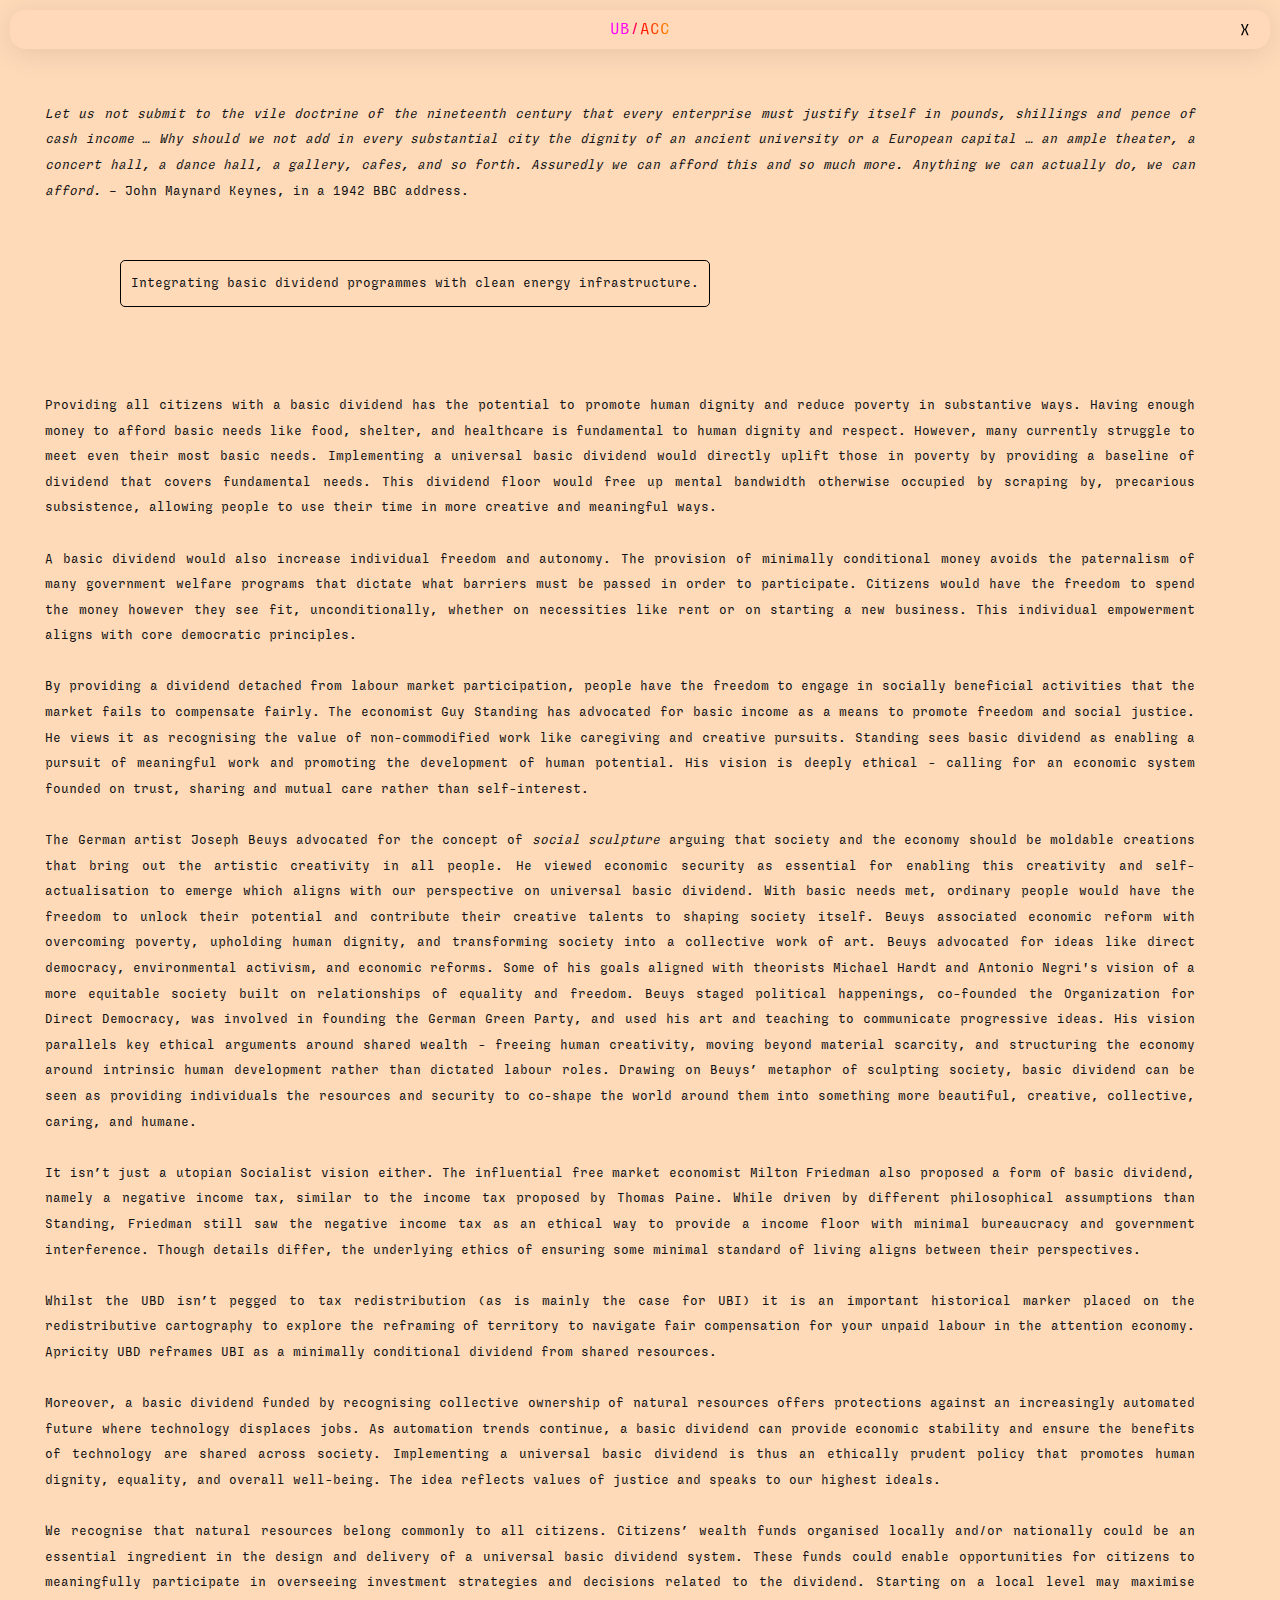
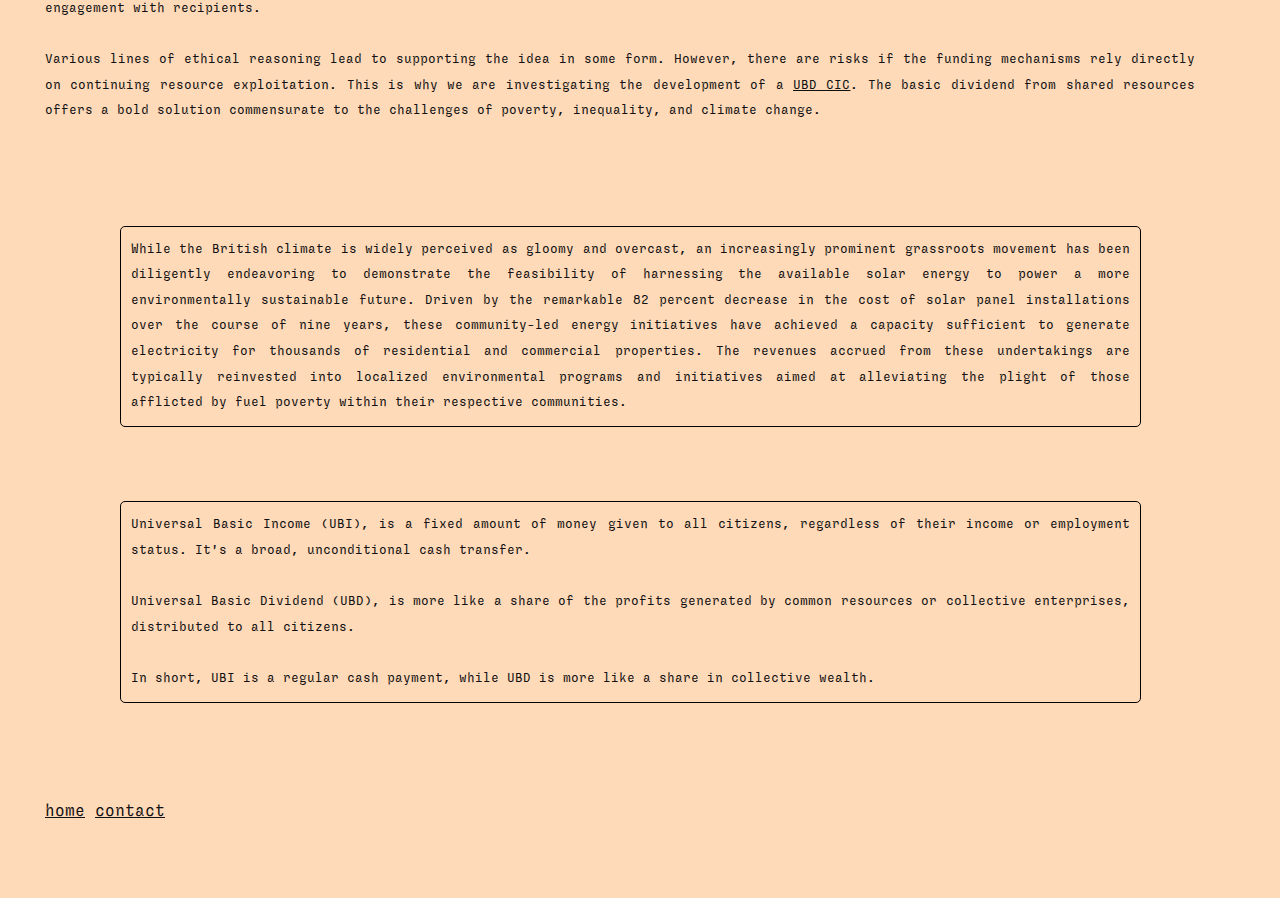
<file: about.html>
<!DOCTYPE html>
<html lang="en">
<head>
  <meta charset="UTF-8">
  <meta name="viewport" content="width=device-width, initial-scale=1.0">
  <title>ABOUT</title>
  <link rel="stylesheet" href="style.css">
</head>
<body>
  <div id="blur" class="banner2"><a class="text-element textGrade" href="index.html" style="text-decoration: none;">UB/ACC</a>
        <span class="close-btn" onclick="closeBanner()">X</span>
</div>
<body style="padding: 0px;">

   <p class="padded-paragraph text-element justified-text"><i>Let us not submit to the vile doctrine of the nineteenth century that 
     every enterprise must justify itself in pounds, shillings and pence of cash income … Why should we not add in every substantial 
     city the dignity of an ancient university or a European capital … an ample theater, a concert hall, a dance hall, a gallery, cafes, 
     and so forth. Assuredly we can afford this and so much more. Anything we can actually do, we can afford.</i> – John Maynard Keynes, in a 1942 BBC address.</p>
   
  <div class="padded-paragraph3">
   <p class="text-element text-border justified-text">Integrating basic dividend programmes with clean energy infrastructure.</p>
     </div>

  <section>
    <p class="padded-paragraph text-element justified-text">Providing all citizens with a basic dividend has the 
      potential to promote human dignity and reduce poverty in substantive ways. Having enough 
      money to afford basic needs like food, shelter, and healthcare is fundamental to human dignity 
      and respect. However, many currently struggle to meet even their most basic needs. 
      Implementing a universal basic dividend would directly uplift those in poverty by providing 
      a baseline of dividend that covers fundamental needs. This dividend floor would free up mental 
      bandwidth otherwise occupied by scraping by, precarious subsistence, allowing people to use 
      their time in more creative and meaningful ways. 
<br>
      <br>
A basic dividend would also increase individual freedom and autonomy. The provision of minimally 
      conditional money avoids the paternalism of many government welfare programs that dictate 
      what barriers must be passed in order to participate. Citizens would have the freedom to 
      spend the money however they see fit, unconditionally, whether on necessities like rent or 
      on starting a new business. This individual empowerment aligns with core democratic principles.
      <br>
       <br>
By providing a dividend detached from labour market participation, people have the freedom to engage 
      in socially beneficial activities that the market fails to compensate fairly. The economist 
      Guy Standing has advocated for basic income as a means to promote freedom and social justice. 
      He views it as recognising the value of non-commodified work like caregiving and creative pursuits. 
      Standing sees basic dividend as enabling a pursuit of meaningful work and promoting the development of human potential. 
      His vision is deeply ethical - calling for an economic system founded on trust, sharing and mutual 
      care rather than self-interest.
<br>
       <br>
The German artist Joseph Beuys advocated for the concept of <i>social sculpture</i> arguing that society 
      and the economy should be moldable creations that bring out the artistic creativity in all 
      people. He viewed economic security as essential for enabling this creativity and 
      self-actualisation to emerge which aligns with our perspective on universal basic dividend. 
      With basic needs met, ordinary people would have the freedom to unlock their potential and 
      contribute their creative talents to shaping society itself. Beuys associated economic 
      reform with overcoming poverty, upholding human dignity, and transforming society into a 
      collective work of art. Beuys advocated for ideas like direct democracy, environmental 
      activism, and economic reforms. Some of his goals aligned with theorists Michael Hardt and 
      Antonio Negri's vision of a more equitable society built on relationships of equality and 
      freedom. Beuys staged political happenings, co-founded the Organization for Direct Democracy, 
      was involved in founding the German Green Party, and used his art and teaching to communicate 
      progressive ideas. His vision parallels key ethical arguments around shared wealth - freeing 
      human creativity, moving beyond material scarcity, and structuring the economy around 
      intrinsic human development rather than dictated labour roles. Drawing on Beuys’ metaphor of 
      sculpting society, basic dividend can be seen as providing individuals the resources and 
      security to co-shape the world around them into something more beautiful, creative, 
      collective, caring, and humane.
<br>
       <br>
It isn’t just a utopian Socialist vision either. The influential free market economist Milton 
      Friedman also proposed a form of basic dividend, namely a negative income tax, similar to 
      the income tax proposed by Thomas Paine. While driven by different philosophical assumptions 
      than Standing, Friedman still saw the negative income tax as an ethical way to provide a 
      income floor with minimal bureaucracy and government interference. Though details differ, 
      the underlying ethics of ensuring some minimal standard of living aligns between their 
      perspectives.
      <br>
       <br>
Whilst the UBD isn’t pegged to tax redistribution (as is mainly the case for UBI) it is an 
      important 
      historical marker placed on the redistributive cartography to explore the reframing of 
      territory to navigate fair compensation for your unpaid labour in the attention economy. 
      Apricity UBD reframes UBI as a minimally conditional dividend from shared resources.
<br>
       <br>
Moreover, a basic dividend funded by recognising collective ownership of natural resources 
      offers protections against an increasingly automated future where technology displaces 
      jobs. As automation trends continue, a basic dividend can provide economic stability and 
      ensure the benefits of technology are shared across society. Implementing a universal 
      basic dividend is thus an ethically prudent policy that promotes human dignity, equality, 
      and overall well-being. The idea reflects values of justice and speaks to our highest ideals.
<br>
       <br>
We recognise that natural resources belong commonly to all citizens. 
      Citizens’ wealth funds organised locally and/or nationally could be an essential 
      ingredient in the design and delivery of a universal basic dividend system. These funds 
      could enable opportunities for citizens to meaningfully participate in overseeing investment 
      strategies and decisions related to the dividend. Starting on a local level may maximise 
      engagement with recipients. 
<br>
       <br>
Various lines of ethical reasoning lead to supporting the idea in some form. However, 
      there are risks if the funding mechanisms rely directly on continuing resource 
      exploitation. This is why we are investigating the development of a <a href="ubd.html">UBD CIC</a>. 
      The basic dividend from shared resources offers a bold solution commensurate to the challenges of poverty, 
      inequality, and climate change.</p>
  </section>
  <br>
   <div class="container padded-paragraph3">
  <div> <p class="text-element text-border justified-text">While the British climate is widely perceived as gloomy and overcast, 
    an increasingly prominent grassroots movement has been diligently endeavoring to demonstrate the feasibility of harnessing the 
    available solar energy to power a more environmentally sustainable future. Driven by the remarkable 82 percent decrease in the 
    cost of solar panel installations over the course of nine years, these community-led energy initiatives have achieved a capacity 
    sufficient to generate electricity for thousands of residential and commercial properties. The revenues accrued from these undertakings 
    are typically reinvested into localized environmental programs and initiatives aimed at alleviating the plight of those afflicted by 
    fuel poverty within their respective communities.</p>
     </div>
</div>
  <br>
<div class="container padded-paragraph3">
  <div><p class="text-element text-border justified-text">Universal Basic Income (UBI), is a fixed amount of money given to all citizens, 
    regardless of their income or employment status. It's a broad, unconditional cash transfer.
<br>
    <br>
Universal Basic Dividend (UBD), is more like a share of the profits generated by common resources or collective enterprises, 
    distributed to all citizens.
<br>
    <br>
In short, UBI is a regular cash payment, while UBD is more like a share in collective wealth.</p>
  </div>
</div>
<br>
<br>
<br>
     <div class="padded-paragraph2 text-element1">
       <a href="index.html">home</a>
       <a href="contact.html">contact</a>
  </div>
  <br>
  <br>
  <br>
</body>
  <script>
  const closeBtn = document.querySelector('.close-btn');
  closeBtn.addEventListener('click', function() {
    const banner = document.querySelector('.banner2');
    banner.style.display = 'none'; // Hides the banner
  });
</script>
</html>
</file>
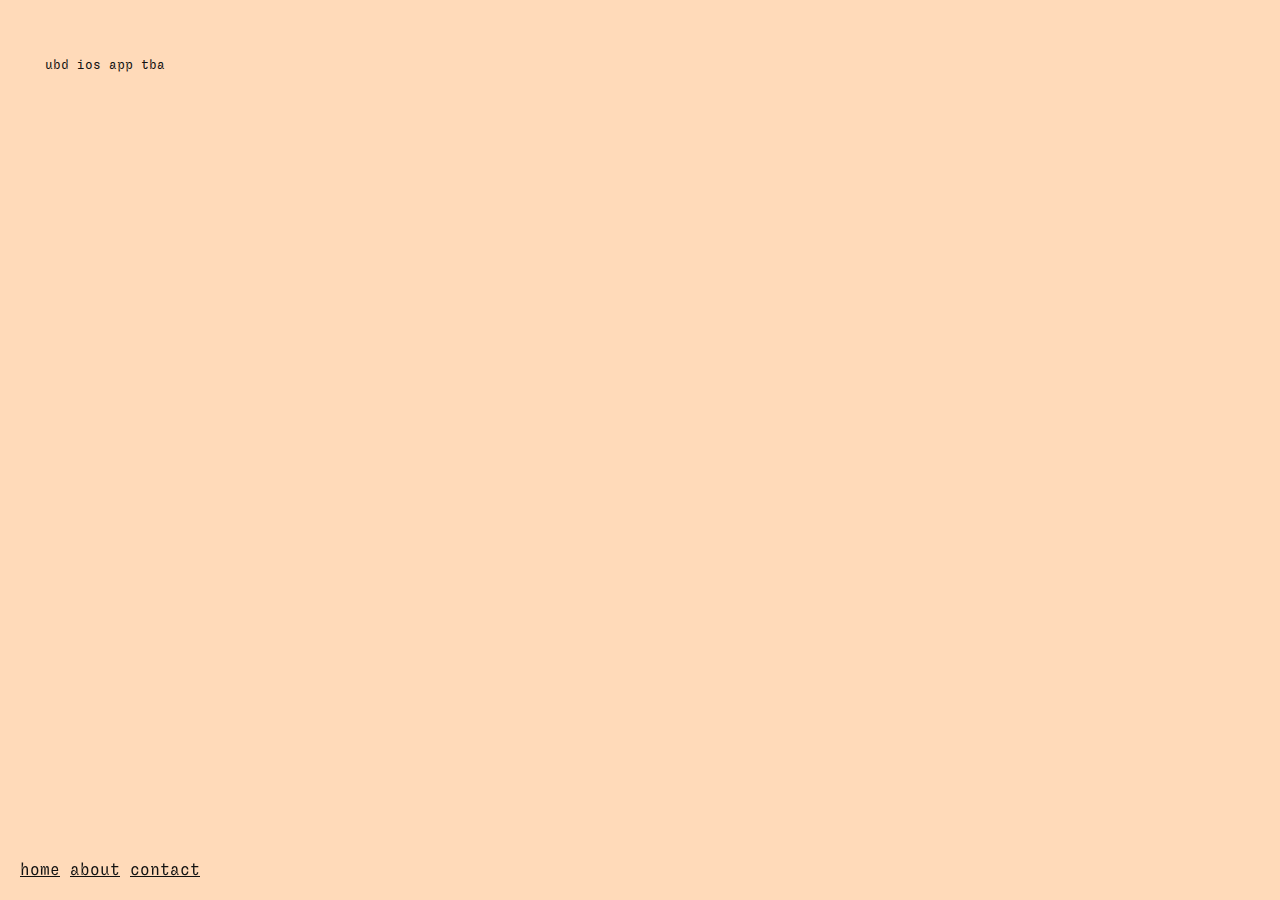
<file: ubd.html>
<!DOCTYPE html>
<html lang="en">
<head>
  <meta charset="UTF-8">
  <meta name="viewport" content="width=device-width, initial-scale=1.0">
  <title>CONTACT</title>
  <link rel="stylesheet" href="style.css">
</head>
<body>
<body style="padding: 0px;">
  
  <section class="padded-paragraph text-element">
    <p>ubd ios app tba</p>
  </section>

     <nav class="bottom-left padded-paragraph2 text-element1">
    <a href="index.html">home</a>
    <a href="about.html">about</a>
    <a href="contact.html">contact</a>
  </nav>
</body>
</html>
</file>
<file: style.css>
body {
  font-family: Sligoil-Micro;
  color: #111111;
  margin: 0; /* Remove default margin */
  padding: 0px;
  width: 100%;
  height: 100%;
  overflow: auto;
  background: peachpuff;
}

h1 {
  color: #111111;
  text-align: left;
  font-weight: lighter;
  font-size: 2em; /* Increase heading size */
  margin-bottom: 20px; /* Add space after heading */
}

p {
  color: #111111;
  font-weight: lighter;
  font-size: 0.8em; /* Increase heading size */
  line-height: 2; /* Increase line spacing */
}

a {
 
  color: #111111;
  font-weight: lighter;
  font-size:  1em; /* Increase heading size */
  line-height: 1.1; /* Increase line spacing */
}

section {
  margin-bottom: 40px; /* Add space between sections */
}

h2 {
  color: #111111;
  text-align: left;
  font-weight: lighter;
  font-size: 3em; /* Increase section heading size */
  margin-bottom: 10px; /* Add space after section heading */
}

ul {
  list-style: none; /* Remove default bullet points */
  font-weight: lighter;
  font-size: 0.8em; /* Increase section heading size */
  padding: 0; /* Remove default padding */
  margin: 0; /* Remove default margin */
}

li {
  font-weight: lighter;
  font-size: 0.8em; /* Increase section heading size */
  margin-bottom: 10px; /* Add space between list items */
}

@font-face {
  font-family: 'Sligoil-Micro';
  src: url('Sligoil-Micro.woff') format('woff');
}

.padded-paragraph {
  padding-top: 40px;
  padding-right: 85px;
  padding-bottom: 20px;
  padding-left: 45px;
}

.padded-paragraph2 {
  padding-top: 10px;
  padding-right: 85px;
  padding-bottom: 20px;
  padding-left: 45px;
}

.column-container {
    display: flex;
    /* Other styles for the container */
}

.svg-container {
    flex: 1; /* Both elements share the available space equally */
    padding-right: 70px;
    padding-bottom: 20px;
    padding-left: 0px;
  

    /* Other styles for padding, etc. */
}


.helios {
  display: flex;
  justify-content: flex-end;
}

/* Smaller padding for screens narrower than 768px (common breakpoint for mobile devices) */
@media (max-width: 768px) {
  .padded-paragraph {
  padding-top: 40px;
  padding-right: 20px;
  padding-bottom: 20px;
  padding-left: 20px;
  }
}

@media (max-width: 768px) {
  .padded-paragraph2 {
  padding-top: 10px;
  padding-right: 20px;
  padding-bottom: 10px;
  padding-left: 20px;
  }
}

/* Larger font size for screens narrower than 768px */
@media (max-width: 768px) {
  .text-element {
    font-size: 1.1em; /* Larger font size for mobile */
  }
}

@media (max-width: 768px) {
  .text-element1 {
    font-size: 2em; /* Larger font size for mobile */
  }
}

 .text-element3 {
    font-size: 2em; 
    text-align: center;
  }

@media (max-width: 768px) {
  .text-element3 {
    font-size: 4.5em; 
    text-align: center;
  }
}

.text-element2 {
    color: peachpuff;
    font-size: 2em; 
    text-align: center;
  }

@media (max-width: 768px) {
  .text-element2 {
    color: peachpuff;
    font-size: 4em; 
    text-align: center;
  }
}

.text-element4 {
    color: peachpuff;
    font-size: 6em; 
    text-align: center;
  }

@media (max-width: 768px) {
  .text-element4 {
    color: peachpuff;
    font-size: 3em; 
    text-align: center;
  }
}
.text-border {
  display: inline-block;
  border: 1px solid black; /* Thin black border with 1px thickness */
  padding: 10px; /* Padding around the text */
  border-radius: 5px; /* Rounded corners with a radius of 5px */
  width: auto; /* Adjust based on content size */
  max-width: 90%; /* Prevents the box from getting too wide */
  min-width: 200px;
}

.text-border2 {
  display: inline-block;
  border: 1px solid black; /* Thin black border with 1px thickness */
  padding: 10px; /* Padding around the text */
  border-radius: 5px; /* Rounded corners with a radius of 5px */
  width: auto; /* Adjust based on content size */
  max-width: 90%; /* Prevents the box from getting too wide */
  min-width: 100px;
}
.container {
 
  justify-content: center;
  align-items: center;

}

/* Smaller padding for screens narrower than 768px (common breakpoint for mobile devices) */
@media (max-width: 768px) {
  .container {

  justify-content: center;
  align-items: center;

  }
}

.padded-paragraph3 {
  padding-top: 10px;
  padding-right: 50px;
  padding-bottom: 20px;
  padding-left: 120px;
}

@media (max-width: 768px) {
  .padded-paragraph3 {
  padding-top: 10px;
  padding-right: 10px;
  padding-bottom: 20px;
  padding-left: 40px;
  }
}

.padded-paragraph4 {
  padding-top: 50px;
  padding-right: 50px;
  padding-bottom: 10px;
  padding-left: 150px;
}

.footer{     
  background: peachpuff;
     position: sticky; 
     bottom: 0;
  text-align: center;
}

.justified-text {
  text-align: justify;
}

.banner {
  background-image: url("noise.png");  
  background-repeat: no-repeat;  
  background-position: center;  
  background-size: cover;  

}

.ubi {
  background-image: url("Frame 38.png");  
  background-position: center;  
  background-size: 50%;  

}

#blur { /* Replace with your element's ID or class */
    background: rgba(255, 218, 185, 0.1);
    border-radius: 16px;
    box-shadow: 0 4px 30px rgba(0, 0, 0, 0.1);
    backdrop-filter: blur(2px);
    -webkit-backdrop-filter: blur(2px);
    padding: 10px; /* Adjust padding as needed */
    margin: 10px;  /* Adjust margin as needed */
   /* display: inline-block;; /* Enable flexbox layout */

}

@media (max-width: 768px) {
#blur { /* Replace with your element's ID or class */
    background: rgba(255, 218, 185, 0.1);
    border-radius: 16px;
    box-shadow: 0 4px 30px rgba(0, 0, 0, 0.1);
    backdrop-filter: blur(2px);
    -webkit-backdrop-filter: blur(2px);
    padding: 10px; /* Adjust padding as needed */
    margin: 5px;  /* Adjust margin as needed */
   /* display: inline-block;; /* Enable flexbox layout */
}
}


.padded-paragraph5 {
  padding-top: 10px;
  padding-right: 250px;
  padding-bottom: 20px;
  padding-left: 250px;

}

@media (max-width: 768px) {
  .padded-paragraph5 {
  padding-top: 10px;
  padding-right: 20px;
  padding-bottom: 20px;
  padding-left: 20px;
 
  }
}

.padded-paragraph6 {
  padding-top: 10px;
  padding-right: 350px;
  padding-bottom: 20px;
  padding-left: 350px;

}

@media (max-width: 768px) {
  .padded-paragraph6 {
  padding-top: 10px;
  padding-right: 60px;
  padding-bottom: 20px;
  padding-left: 60px;
 
  }
}

.padded-paragraph7 {
  padding-top: 10px;
  padding-right: 50px;
  padding-bottom: 20px;
  padding-left: 300px;
}

@media (max-width: 768px) {
  .padded-paragraph7 {
  padding-top: 10px;
  padding-right: 10px;
  padding-bottom: 20px;
  padding-left: 40px;
  }
}

.padded-paragraph8 {
  padding-top: 10px;
  padding-right: 980px;
  padding-bottom: 20px;
  padding-left: 20px;

}

@media (max-width: 768px) {
  .padded-paragraph8 {
  padding-top: 10px;
  padding-right: 20px;
  padding-bottom: 20px;
  padding-left: 20px;
 
  }
}
.banner2 {
    background-image: linear-gradient(to right, rgba(27, 160, 255, 0.04) , rgba(0, 123, 255, 0.08));
    color: #000000;
    padding: 5px;
    text-align: center;
    position: -webkit-sticky;
    top: 0; /* Stick to the top of the viewport */
    z-index: 100; /* Ensure the banner is above other elements */

}

.close-btn {
    position: absolute;
    top: 50%;
    right: 20px;
    transform: translateY(-50%);
    cursor: pointer;
    font-size: 1em;
    font-weight: 50;
    font-style: normal;
   
}

.textGrade {
    background: linear-gradient(
        to right,
        #f0f 5%,
        #f00 10%,
        #ff9100 20%,
        #ff0 40%,
        #00c314 60%,
        #006fff 80%,
        #60f 90%
    );
    -webkit-background-clip: text;
    background-clip: text;
    -webkit-text-fill-color: transparent;
    text-fill-color: transparent;
    background-size: 500% auto;
    animation: textShine 10s ease-in-out infinite alternate;
}
@keyframes textShine {
    0% {
        background-position: 0% 50%;
    }
    100% {
        background-position: 100% 50%;
    }
}
@-webkit-keyframes rumble {
    0% {-webkit-transform: rotate(0deg);}
    25% {-webkit-transform: translate(2px, 0px) rotate(-3deg);}
    50% {-webkit-transform: translate(0px, -2px) rotate(0deg);}
    75% {-webkit-transform: translate(-2px, 0px) rotate(3deg);}
    100% {-webkit-transform: translate(0px, 2px) rotate(0deg);} 
}

.container2 {
 
  justify-content: right;
  align-items: right;

}

/* Smaller padding for screens narrower than 768px (common breakpoint for mobile devices) */
@media (max-width: 768px) {
  .container2 {

  justify-content: center;
  align-items: center;

  }
}

.mobile-only {
    display: none;
  }

  @media only screen and (max-width: 767px) {
    .mobile-only {
      display: block;
    }
  }

.desktop-only {
    display: block;
  }

  @media only screen and (max-width: 767px) {
    .desktop-only {
      display: none;
    }
  }

.svg-container {
  position: relative; /* Establish relative positioning context */
  display: flex;
  justify-content: flex-end;
}

.svg-icon {
   width: 50px;
  height: 50px;
  position: relative;  /* Allows positioning relative to container */
  bottom: 0px;       /* Adjust as needed for desired placement */
  right: 0px;        /* Adjust as needed for desired placement */
}

@media only screen and (max-width: 767px) {
.svg-icon {
   width: 80px;
  height: 80px;
  position: relative;  /* Allows positioning relative to container */
  bottom: 0px;       /* Adjust as needed for desired placement */
  right: 0px;        /* Adjust as needed for desired placement */
}
}

.svg-container2 {
  position: relative; /* Establish relative positioning context */
  display: flex;
  justify-content: flex-end;
}

.svg-icon2 {
   width: 50px;
  height: 50px;
  position: relative;  /* Allows positioning relative to container */
  bottom: 0px;       /* Adjust as needed for desired placement */
  right: 0px;        /* Adjust as needed for desired placement */
}

@media only screen and (max-width: 767px) {
.svg-icon2 {
   width: 80px;
  height: 80px;
  position: relative;  /* Allows positioning relative to container */
  bottom: 0px;       /* Adjust as needed for desired placement */
  right: 0px;        /* Adjust as needed for desired placement */
}
}
hr {

  margin: 0;
  padding: 0;
  border: 0.5px solid black; /* Example with a black border */
}

.sun {
  position: fixed;
  top: 10px; /* Set top to 0 for top positioning */
  right: 10px; /* Move it to the right edge */
  display: flex; /* Flex properties are not required here */
  z-index: 0; /* Higher value to appear on top */
}

.padded-paragraph10 {
  padding-top: 10px;
  padding-right: 300px;
  padding-bottom: 20px;
  padding-left: 600px;

}

@media (max-width: 768px) {
  .padded-paragraph10 {
  padding-top: 10px;
  padding-right: 20px;
  padding-bottom: 20px;
  padding-left: 20px;
 
  }
}

.padded-paragraph11 {
  padding-top: 10px;
  padding-right: 300px;
  padding-bottom: 20px;
  padding-left: 600px;

}

@media (max-width: 768px) {
  .padded-paragraph11 {
  padding-top: 10px;
  padding-right: 20px;
  padding-bottom: 20px;
  padding-left: 20px;
 
  }
}
  .bottom-left {
        position: fixed;
        bottom: 0;
        left: 0;
        padding: 20px;

    }
  .bottom-right {
        position: fixed;
        bottom: 0;
        right: 0;
        padding: 20px;

    }
@media (max-width: 768px) {
   .bottom-left {
        position: static;
        bottom: 0;
        left: 0;
        padding: 10px;

    }
}
@media (max-width: 768px) {
     .bottom-right {
        position: static;
        bottom: 0;
        right: 0;
        padding: 10px;

    }
}


.textcol {
  color: peachpuff;
}

.text-element10 {
    color: black;
    font-size: 8em; 
    text-align: center;
  }

@media (max-width: 768px) {
  .text-element10 {
    color: black;
    font-size: 30em; 
    text-align: center;
  }
}

.bottom-centre {
   position: sticky; 
     bottom: 20px;
  text-align: center;
}

.justify {
  text-align: justify;
}

.desktop-only2 {
  padding: 20px; 
  display: inline-block;
  width: 45%; /* Adjust width as needed */
  vertical-align: top; /* Align elements to the top */
  margin-right: 5px; /* Add some spacing between elements */
  }

  @media only screen and (max-width: 1100px) {
    .desktop-only2 {
      display: none;
    }
  }
</file>
